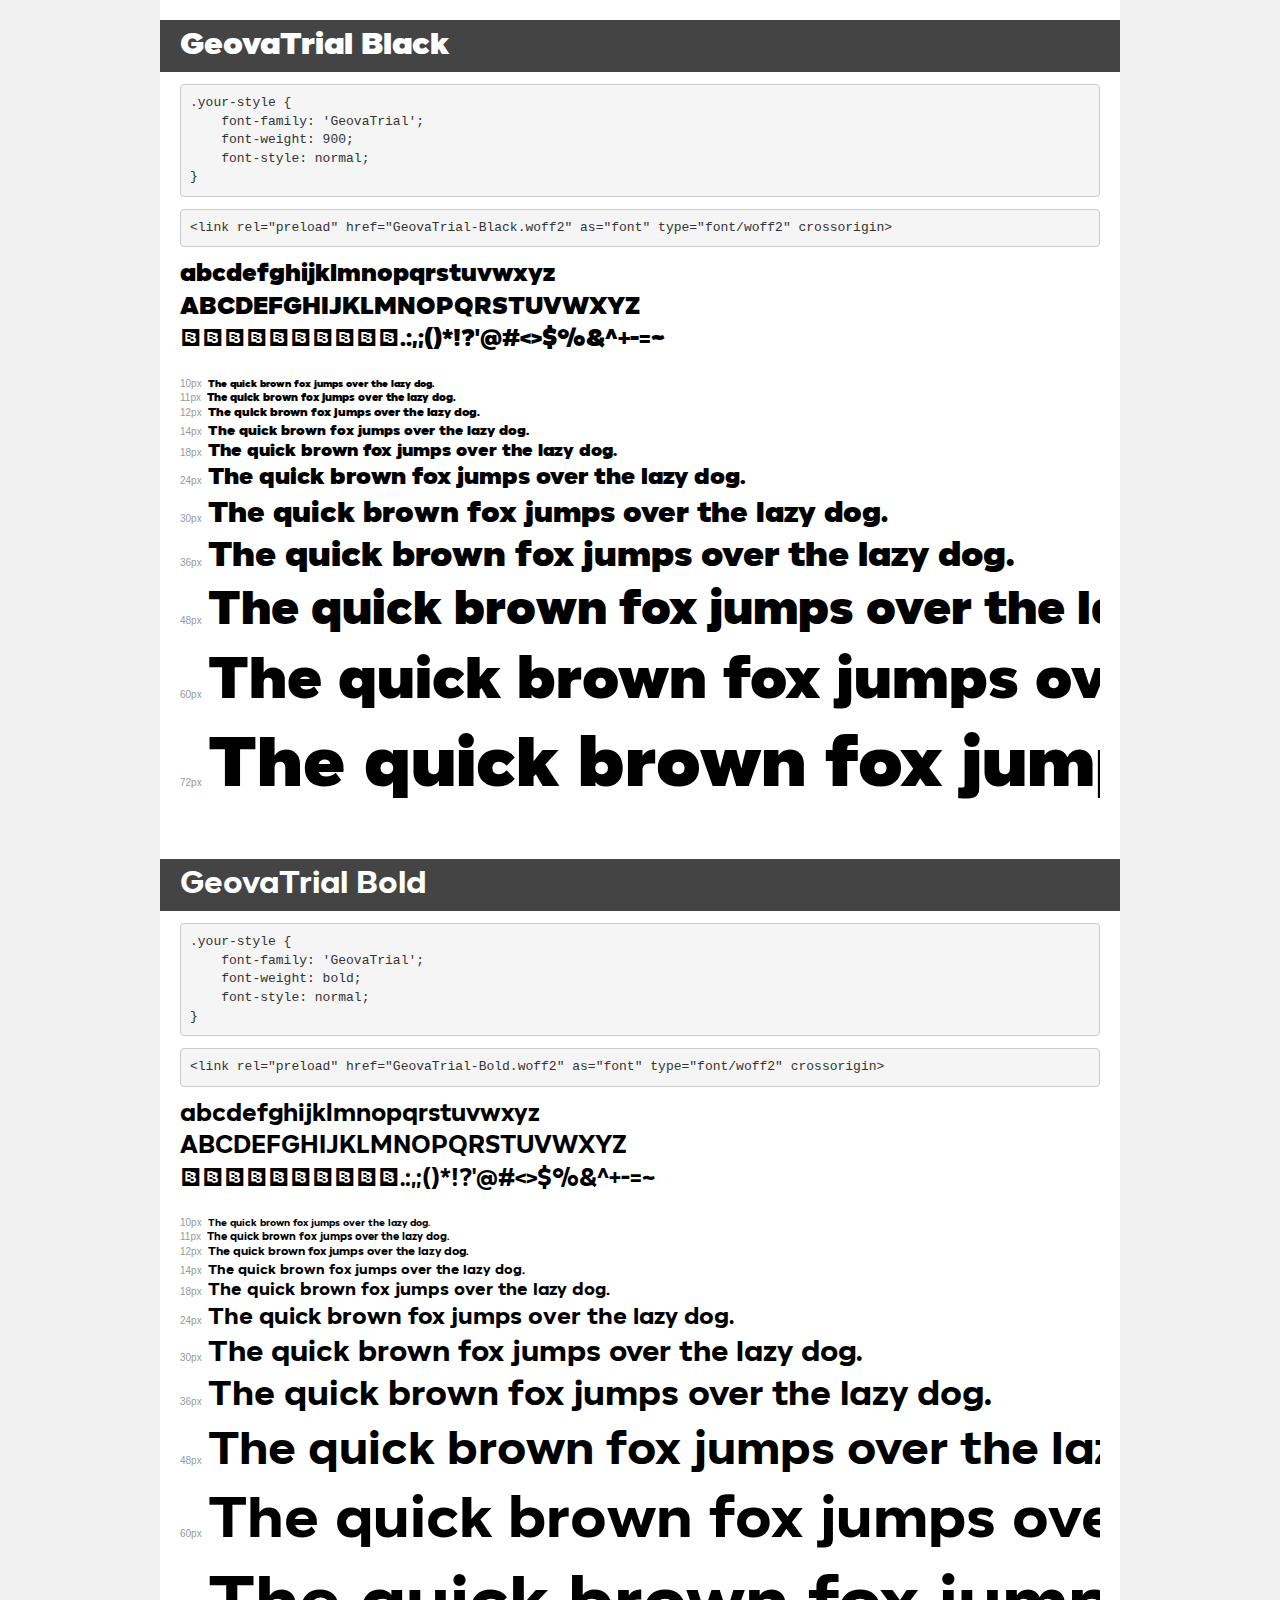
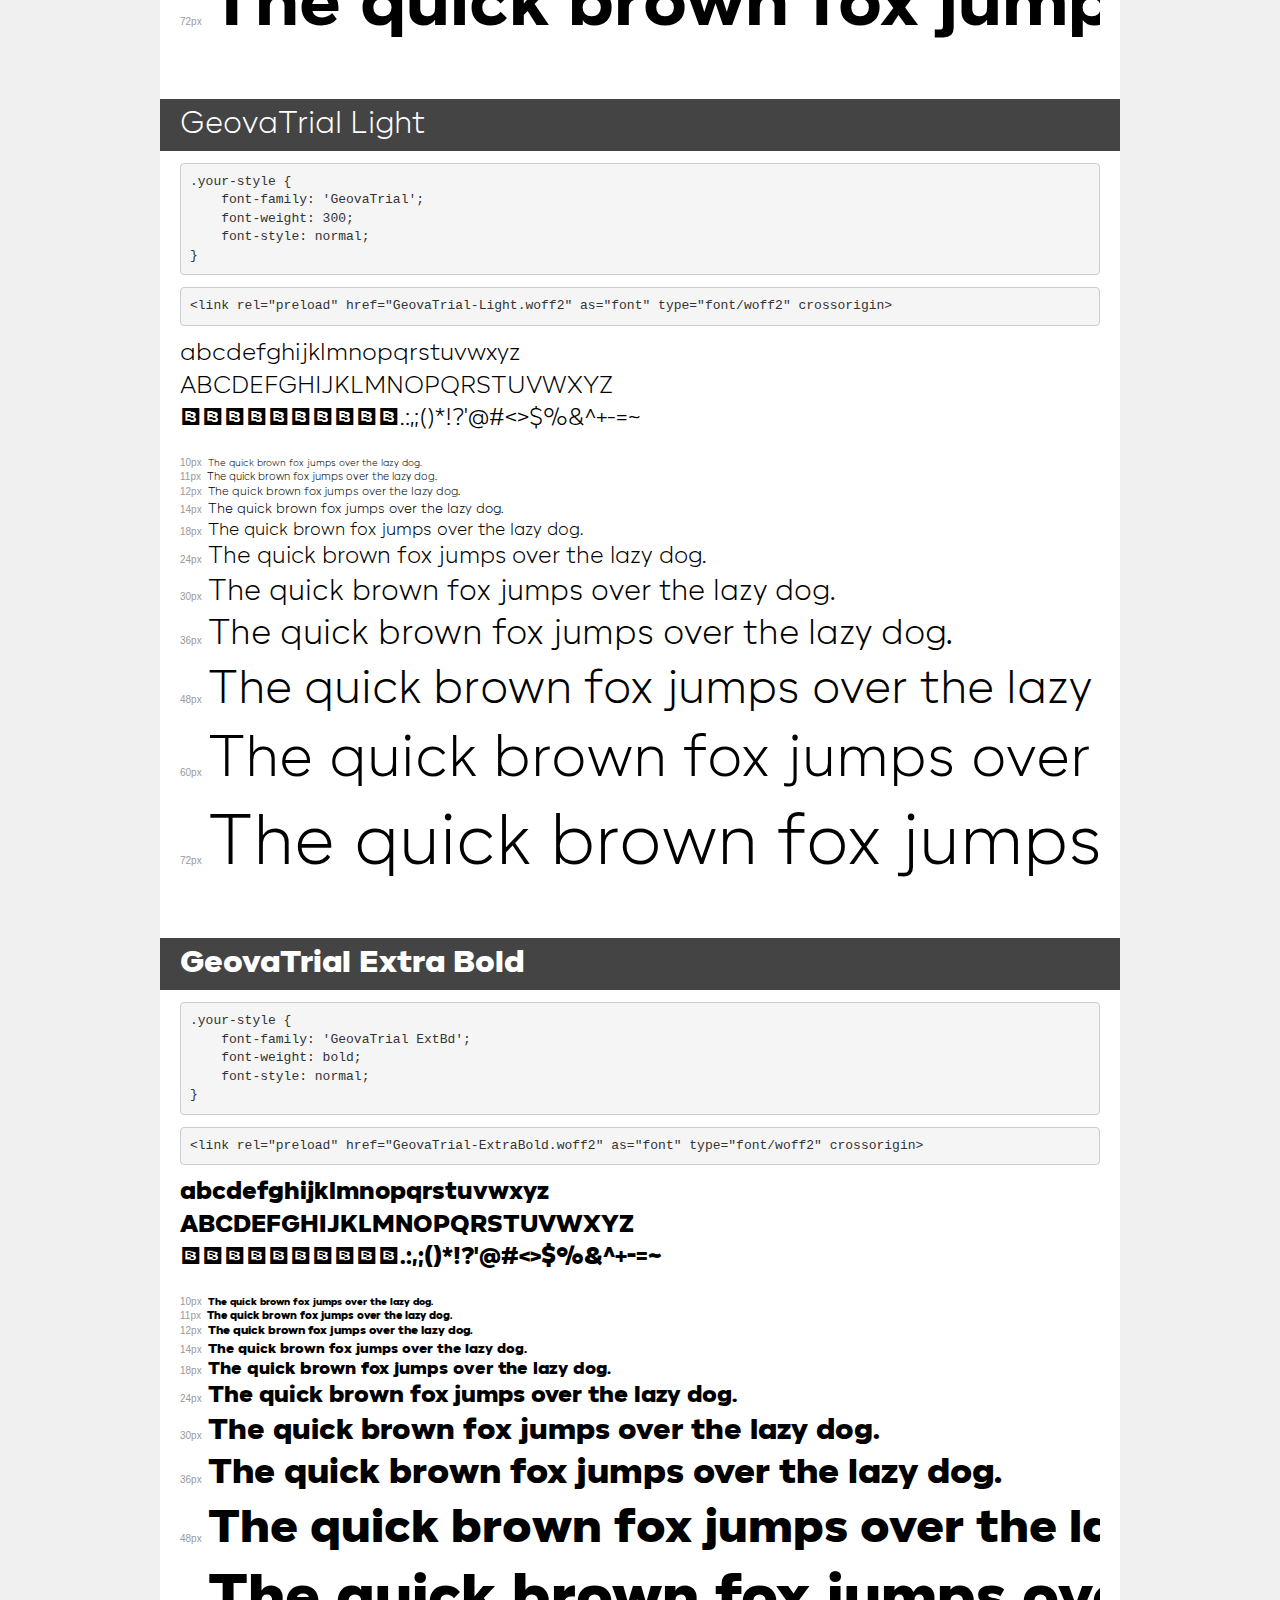
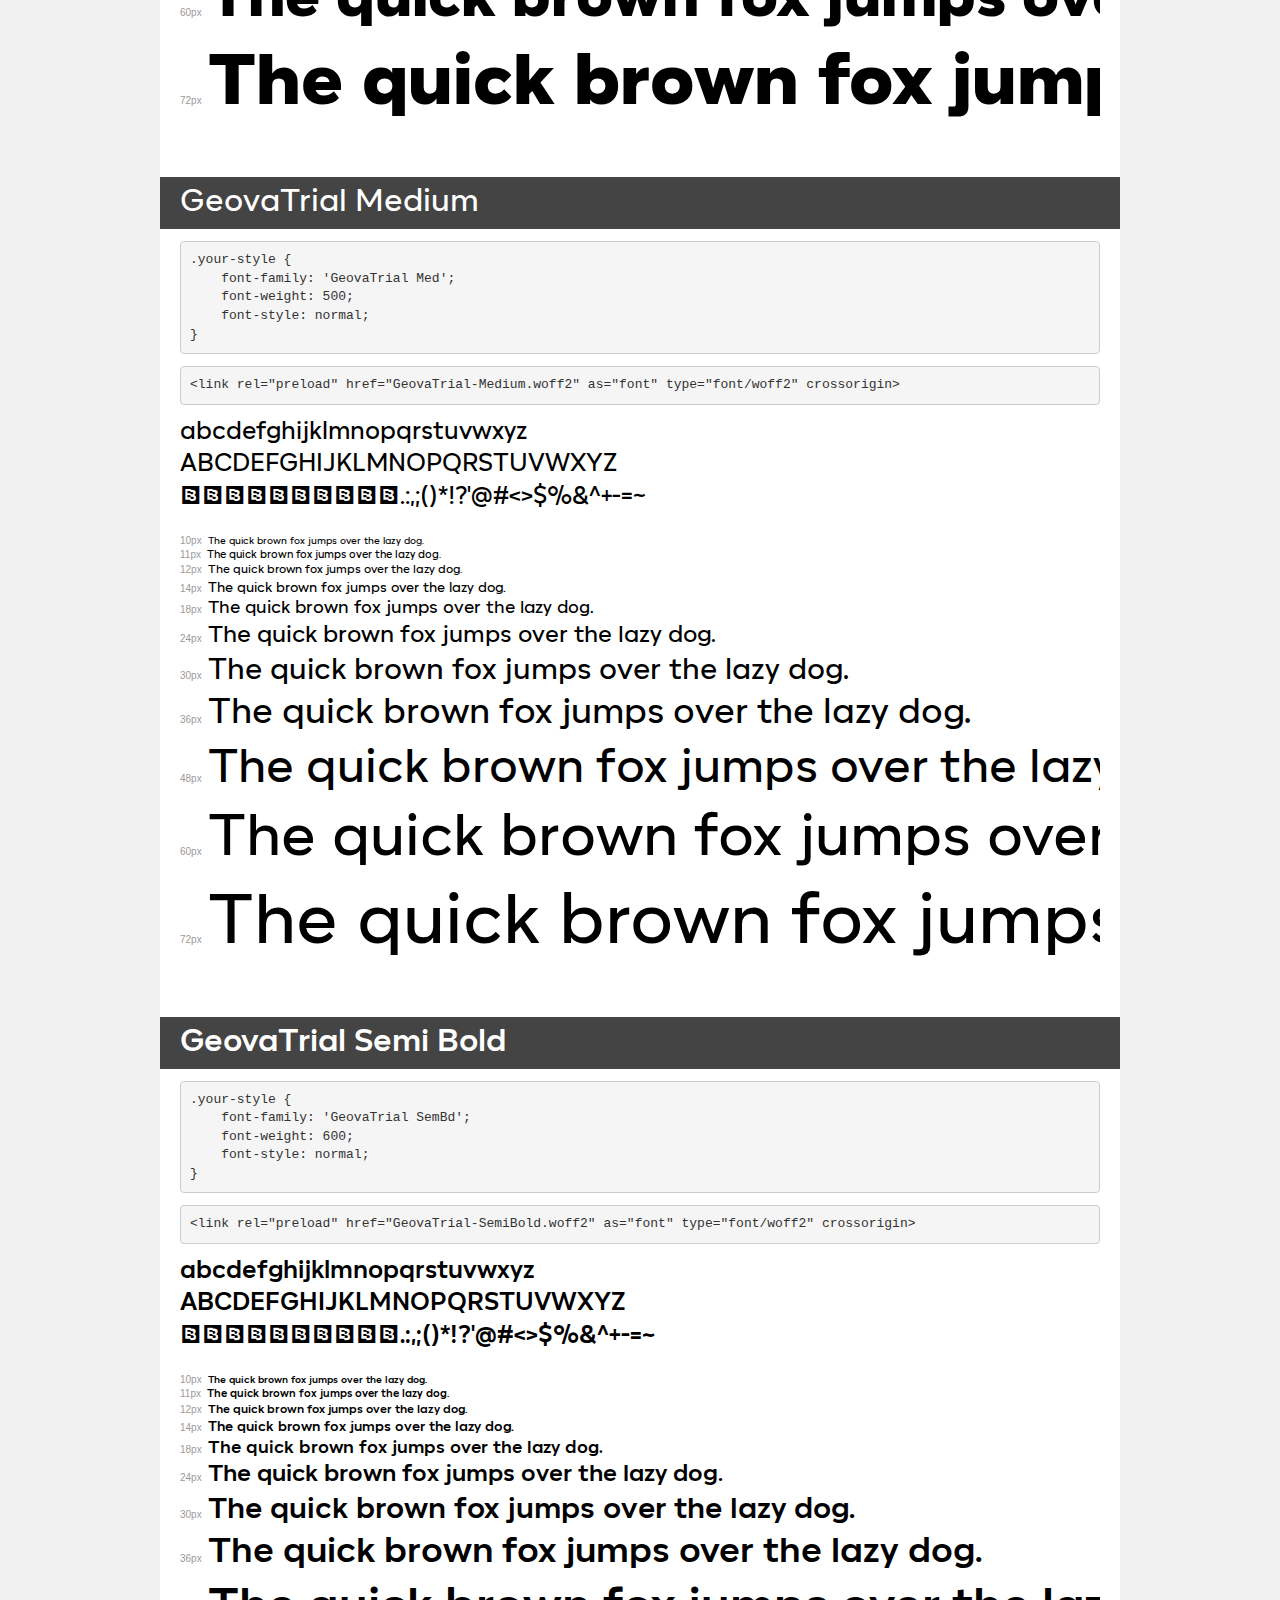
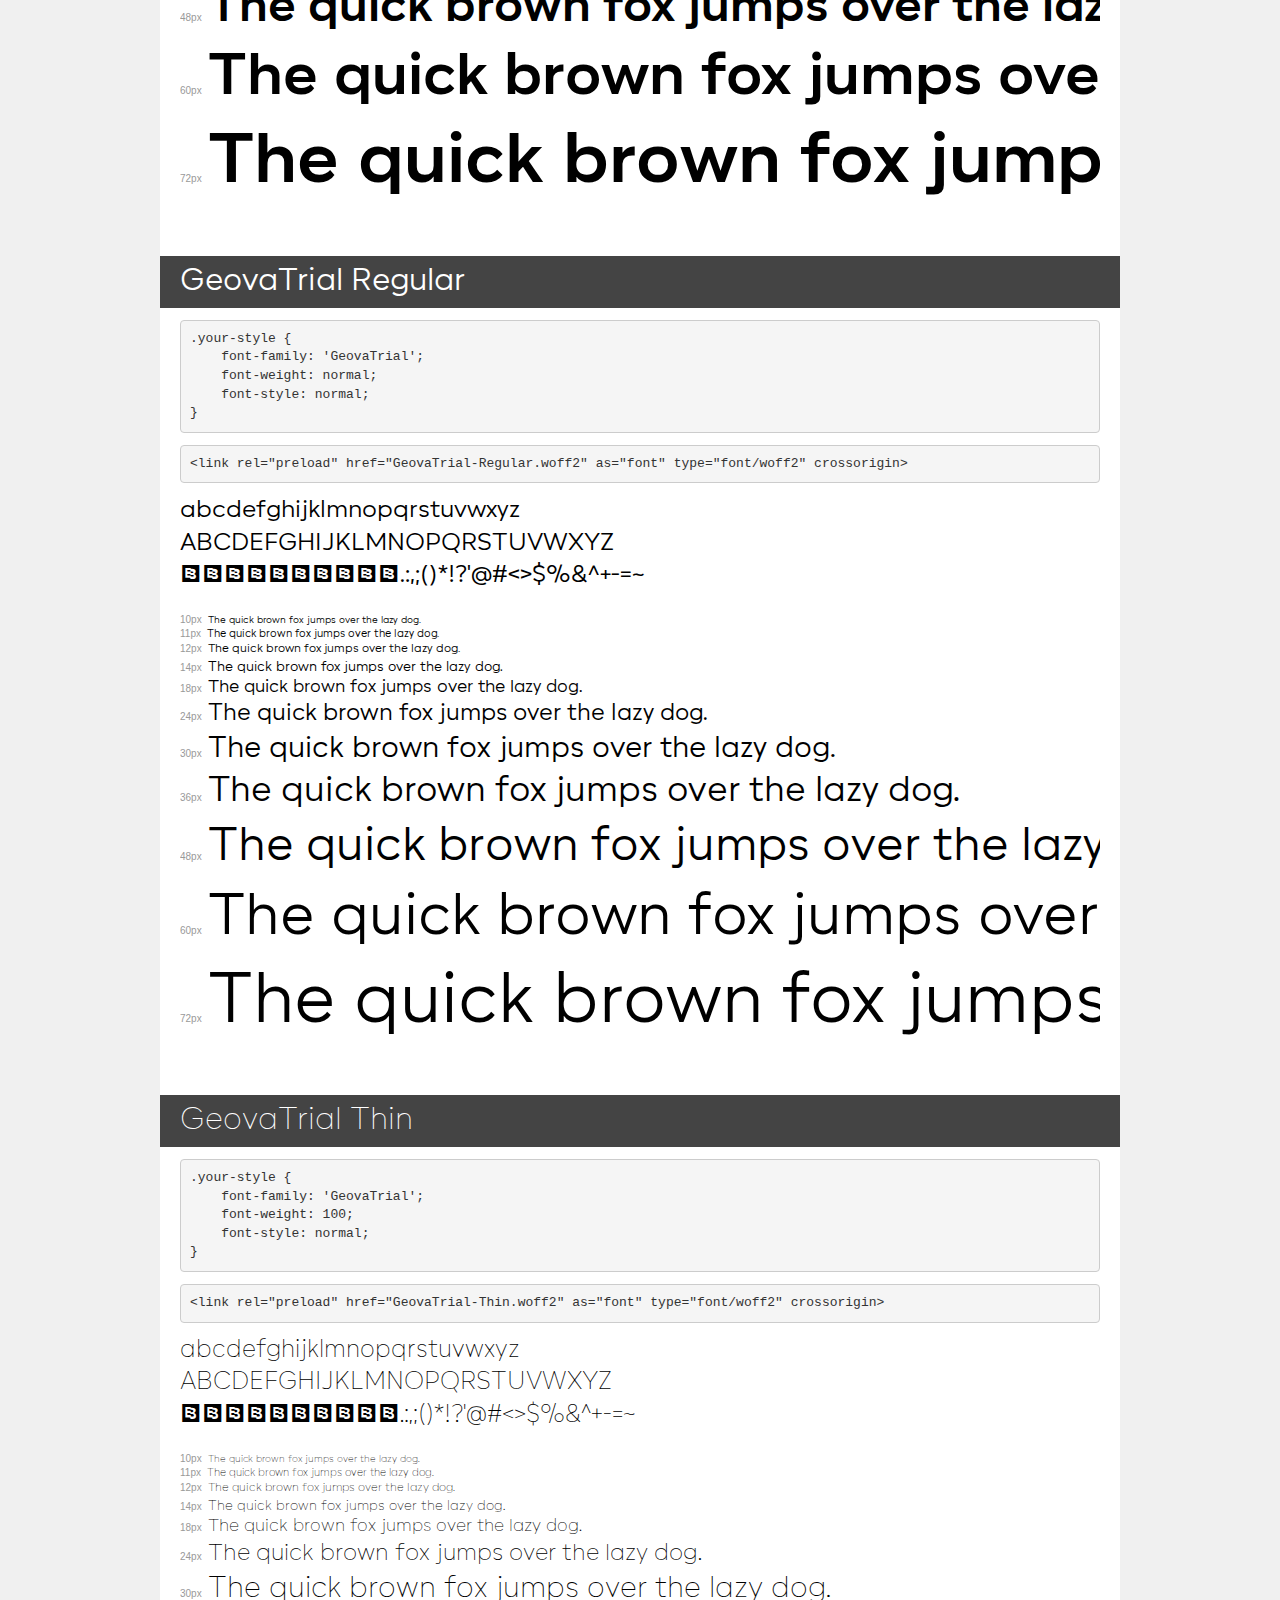
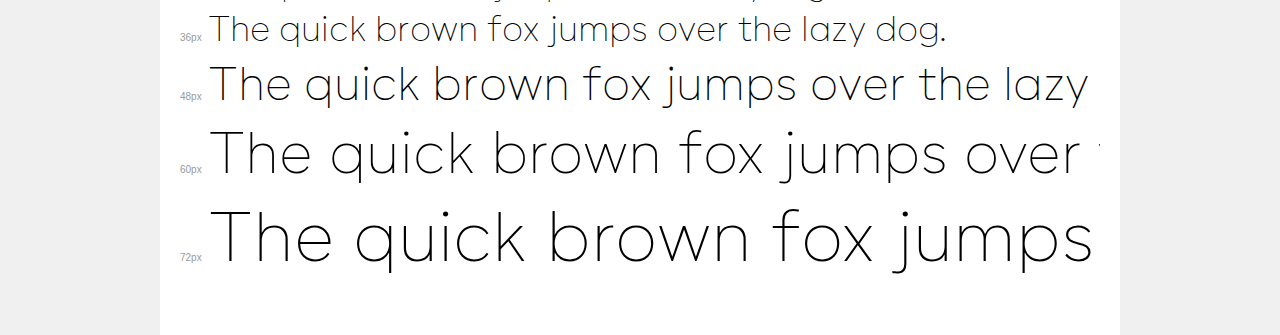
<file: fonts/demo.html>
<!DOCTYPE html>
<html lang="en">
<head>
    <meta charset="utf-8">
    <meta http-equiv="X-UA-Compatible" content="IE=edge">
    <meta name="viewport" content="width=device-width, initial-scale=1">
    <meta name="robots" content="noindex, noarchive">
    <meta name="format-detection" content="telephone=no">
    <title>Transfonter demo</title>
    <link href="stylesheet.css" rel="stylesheet">
    <style>
        /*
        http://meyerweb.com/eric/tools/css/reset/
        v2.0 | 20110126
        License: none (public domain)
        */
        html, body, div, span, applet, object, iframe,
        h1, h2, h3, h4, h5, h6, p, blockquote, pre,
        a, abbr, acronym, address, big, cite, code,
        del, dfn, em, img, ins, kbd, q, s, samp,
        small, strike, strong, sub, sup, tt, var,
        b, u, i, center,
        dl, dt, dd, ol, ul, li,
        fieldset, form, label, legend,
        table, caption, tbody, tfoot, thead, tr, th, td,
        article, aside, canvas, details, embed,
        figure, figcaption, footer, header, hgroup,
        menu, nav, output, ruby, section, summary,
        time, mark, audio, video {
            margin: 0;
            padding: 0;
            border: 0;
            font-size: 100%;
            font: inherit;
            vertical-align: baseline;
        }
        /* HTML5 display-role reset for older browsers */
        article, aside, details, figcaption, figure,
        footer, header, hgroup, menu, nav, section {
            display: block;
        }
        body {
            line-height: 1;
        }
        ol, ul {
            list-style: none;
        }
        blockquote, q {
            quotes: none;
        }
        blockquote:before, blockquote:after,
        q:before, q:after {
            content: '';
            content: none;
        }
        table {
            border-collapse: collapse;
            border-spacing: 0;
        }
        /* demo styles */
        body {
            background: #f0f0f0;
            color: #000;
        }
        .page {
            background: #fff;
            width: 920px;
            margin: 0 auto;
            padding: 20px 20px 0 20px;
            overflow: hidden;
        }
        .font-container {
            overflow-x: auto;
            overflow-y: hidden;
            margin-bottom: 40px;
            line-height: 1.3;
            white-space: nowrap;
            padding-bottom: 5px;
        }
        h1 {
            position: relative;
            background: #444;
            font-size: 32px;
            color: #fff;
            padding: 10px 20px;
            margin: 0 -20px 12px -20px;
        }
        .letters {
            font-size: 25px;
            margin-bottom: 20px;
        }
        .s10:before {
            content: '10px';
        }
        .s11:before {
            content: '11px';
        }
        .s12:before {
            content: '12px';
        }
        .s14:before {
            content: '14px';
        }
        .s18:before {
            content: '18px';
        }
        .s24:before {
            content: '24px';
        }
        .s30:before {
            content: '30px';
        }
        .s36:before {
            content: '36px';
        }
        .s48:before {
            content: '48px';
        }
        .s60:before {
            content: '60px';
        }
        .s72:before {
            content: '72px';
        }
        .s10:before, .s11:before, .s12:before, .s14:before,
        .s18:before, .s24:before, .s30:before, .s36:before,
        .s48:before, .s60:before, .s72:before {
            font-family: Arial, sans-serif;
            font-size: 10px;
            font-weight: normal;
            font-style: normal;
            color: #999;
            padding-right: 6px;
        }
        pre {
            display: block;
            padding: 9px;
            margin: 0 0 12px;
            font-family: Monaco, Menlo, Consolas, "Courier New", monospace;
            font-size: 13px;
            line-height: 1.428571429;
            color: #333;
            font-weight: normal;
            font-style: normal;
            background-color: #f5f5f5;
            border: 1px solid #ccc;
            overflow-x: auto;
            border-radius: 4px;
        }
        /* responsive */
        @media (max-width: 959px) {
            .page {
                width: auto;
                margin: 0;
            }
        }
    </style>
</head>
<body>
<div class="page">
    <div class="demo">
        <h1 style="font-family: 'GeovaTrial'; font-weight: 900; font-style: normal;">GeovaTrial Black</h1>
        <pre title="Usage">.your-style {
    font-family: 'GeovaTrial';
    font-weight: 900;
    font-style: normal;
}</pre>
        <pre title="Preload (optional)">
&lt;link rel=&quot;preload&quot; href=&quot;GeovaTrial-Black.woff2&quot; as=&quot;font&quot; type=&quot;font/woff2&quot; crossorigin&gt;</pre>
        <div class="font-container" style="font-family: 'GeovaTrial'; font-weight: 900; font-style: normal;">
            <p class="letters">
                abcdefghijklmnopqrstuvwxyz<br>
ABCDEFGHIJKLMNOPQRSTUVWXYZ<br>
                0123456789.:,;()*!?'@#&lt;&gt;$%&^+-=~
            </p>
            <p class="s10" style="font-size: 10px;">The quick brown fox jumps over the lazy dog.</p>
            <p class="s11" style="font-size: 11px;">The quick brown fox jumps over the lazy dog.</p>
            <p class="s12" style="font-size: 12px;">The quick brown fox jumps over the lazy dog.</p>
            <p class="s14" style="font-size: 14px;">The quick brown fox jumps over the lazy dog.</p>
            <p class="s18" style="font-size: 18px;">The quick brown fox jumps over the lazy dog.</p>
            <p class="s24" style="font-size: 24px;">The quick brown fox jumps over the lazy dog.</p>
            <p class="s30" style="font-size: 30px;">The quick brown fox jumps over the lazy dog.</p>
            <p class="s36" style="font-size: 36px;">The quick brown fox jumps over the lazy dog.</p>
            <p class="s48" style="font-size: 48px;">The quick brown fox jumps over the lazy dog.</p>
            <p class="s60" style="font-size: 60px;">The quick brown fox jumps over the lazy dog.</p>
            <p class="s72" style="font-size: 72px;">The quick brown fox jumps over the lazy dog.</p>
        </div>
    </div>

    <div class="demo">
        <h1 style="font-family: 'GeovaTrial'; font-weight: bold; font-style: normal;">GeovaTrial Bold</h1>
        <pre title="Usage">.your-style {
    font-family: 'GeovaTrial';
    font-weight: bold;
    font-style: normal;
}</pre>
        <pre title="Preload (optional)">
&lt;link rel=&quot;preload&quot; href=&quot;GeovaTrial-Bold.woff2&quot; as=&quot;font&quot; type=&quot;font/woff2&quot; crossorigin&gt;</pre>
        <div class="font-container" style="font-family: 'GeovaTrial'; font-weight: bold; font-style: normal;">
            <p class="letters">
                abcdefghijklmnopqrstuvwxyz<br>
ABCDEFGHIJKLMNOPQRSTUVWXYZ<br>
                0123456789.:,;()*!?'@#&lt;&gt;$%&^+-=~
            </p>
            <p class="s10" style="font-size: 10px;">The quick brown fox jumps over the lazy dog.</p>
            <p class="s11" style="font-size: 11px;">The quick brown fox jumps over the lazy dog.</p>
            <p class="s12" style="font-size: 12px;">The quick brown fox jumps over the lazy dog.</p>
            <p class="s14" style="font-size: 14px;">The quick brown fox jumps over the lazy dog.</p>
            <p class="s18" style="font-size: 18px;">The quick brown fox jumps over the lazy dog.</p>
            <p class="s24" style="font-size: 24px;">The quick brown fox jumps over the lazy dog.</p>
            <p class="s30" style="font-size: 30px;">The quick brown fox jumps over the lazy dog.</p>
            <p class="s36" style="font-size: 36px;">The quick brown fox jumps over the lazy dog.</p>
            <p class="s48" style="font-size: 48px;">The quick brown fox jumps over the lazy dog.</p>
            <p class="s60" style="font-size: 60px;">The quick brown fox jumps over the lazy dog.</p>
            <p class="s72" style="font-size: 72px;">The quick brown fox jumps over the lazy dog.</p>
        </div>
    </div>

    <div class="demo">
        <h1 style="font-family: 'GeovaTrial'; font-weight: 300; font-style: normal;">GeovaTrial Light</h1>
        <pre title="Usage">.your-style {
    font-family: 'GeovaTrial';
    font-weight: 300;
    font-style: normal;
}</pre>
        <pre title="Preload (optional)">
&lt;link rel=&quot;preload&quot; href=&quot;GeovaTrial-Light.woff2&quot; as=&quot;font&quot; type=&quot;font/woff2&quot; crossorigin&gt;</pre>
        <div class="font-container" style="font-family: 'GeovaTrial'; font-weight: 300; font-style: normal;">
            <p class="letters">
                abcdefghijklmnopqrstuvwxyz<br>
ABCDEFGHIJKLMNOPQRSTUVWXYZ<br>
                0123456789.:,;()*!?'@#&lt;&gt;$%&^+-=~
            </p>
            <p class="s10" style="font-size: 10px;">The quick brown fox jumps over the lazy dog.</p>
            <p class="s11" style="font-size: 11px;">The quick brown fox jumps over the lazy dog.</p>
            <p class="s12" style="font-size: 12px;">The quick brown fox jumps over the lazy dog.</p>
            <p class="s14" style="font-size: 14px;">The quick brown fox jumps over the lazy dog.</p>
            <p class="s18" style="font-size: 18px;">The quick brown fox jumps over the lazy dog.</p>
            <p class="s24" style="font-size: 24px;">The quick brown fox jumps over the lazy dog.</p>
            <p class="s30" style="font-size: 30px;">The quick brown fox jumps over the lazy dog.</p>
            <p class="s36" style="font-size: 36px;">The quick brown fox jumps over the lazy dog.</p>
            <p class="s48" style="font-size: 48px;">The quick brown fox jumps over the lazy dog.</p>
            <p class="s60" style="font-size: 60px;">The quick brown fox jumps over the lazy dog.</p>
            <p class="s72" style="font-size: 72px;">The quick brown fox jumps over the lazy dog.</p>
        </div>
    </div>

    <div class="demo">
        <h1 style="font-family: 'GeovaTrial ExtBd'; font-weight: bold; font-style: normal;">GeovaTrial Extra Bold</h1>
        <pre title="Usage">.your-style {
    font-family: 'GeovaTrial ExtBd';
    font-weight: bold;
    font-style: normal;
}</pre>
        <pre title="Preload (optional)">
&lt;link rel=&quot;preload&quot; href=&quot;GeovaTrial-ExtraBold.woff2&quot; as=&quot;font&quot; type=&quot;font/woff2&quot; crossorigin&gt;</pre>
        <div class="font-container" style="font-family: 'GeovaTrial ExtBd'; font-weight: bold; font-style: normal;">
            <p class="letters">
                abcdefghijklmnopqrstuvwxyz<br>
ABCDEFGHIJKLMNOPQRSTUVWXYZ<br>
                0123456789.:,;()*!?'@#&lt;&gt;$%&^+-=~
            </p>
            <p class="s10" style="font-size: 10px;">The quick brown fox jumps over the lazy dog.</p>
            <p class="s11" style="font-size: 11px;">The quick brown fox jumps over the lazy dog.</p>
            <p class="s12" style="font-size: 12px;">The quick brown fox jumps over the lazy dog.</p>
            <p class="s14" style="font-size: 14px;">The quick brown fox jumps over the lazy dog.</p>
            <p class="s18" style="font-size: 18px;">The quick brown fox jumps over the lazy dog.</p>
            <p class="s24" style="font-size: 24px;">The quick brown fox jumps over the lazy dog.</p>
            <p class="s30" style="font-size: 30px;">The quick brown fox jumps over the lazy dog.</p>
            <p class="s36" style="font-size: 36px;">The quick brown fox jumps over the lazy dog.</p>
            <p class="s48" style="font-size: 48px;">The quick brown fox jumps over the lazy dog.</p>
            <p class="s60" style="font-size: 60px;">The quick brown fox jumps over the lazy dog.</p>
            <p class="s72" style="font-size: 72px;">The quick brown fox jumps over the lazy dog.</p>
        </div>
    </div>

    <div class="demo">
        <h1 style="font-family: 'GeovaTrial Med'; font-weight: 500; font-style: normal;">GeovaTrial Medium</h1>
        <pre title="Usage">.your-style {
    font-family: 'GeovaTrial Med';
    font-weight: 500;
    font-style: normal;
}</pre>
        <pre title="Preload (optional)">
&lt;link rel=&quot;preload&quot; href=&quot;GeovaTrial-Medium.woff2&quot; as=&quot;font&quot; type=&quot;font/woff2&quot; crossorigin&gt;</pre>
        <div class="font-container" style="font-family: 'GeovaTrial Med'; font-weight: 500; font-style: normal;">
            <p class="letters">
                abcdefghijklmnopqrstuvwxyz<br>
ABCDEFGHIJKLMNOPQRSTUVWXYZ<br>
                0123456789.:,;()*!?'@#&lt;&gt;$%&^+-=~
            </p>
            <p class="s10" style="font-size: 10px;">The quick brown fox jumps over the lazy dog.</p>
            <p class="s11" style="font-size: 11px;">The quick brown fox jumps over the lazy dog.</p>
            <p class="s12" style="font-size: 12px;">The quick brown fox jumps over the lazy dog.</p>
            <p class="s14" style="font-size: 14px;">The quick brown fox jumps over the lazy dog.</p>
            <p class="s18" style="font-size: 18px;">The quick brown fox jumps over the lazy dog.</p>
            <p class="s24" style="font-size: 24px;">The quick brown fox jumps over the lazy dog.</p>
            <p class="s30" style="font-size: 30px;">The quick brown fox jumps over the lazy dog.</p>
            <p class="s36" style="font-size: 36px;">The quick brown fox jumps over the lazy dog.</p>
            <p class="s48" style="font-size: 48px;">The quick brown fox jumps over the lazy dog.</p>
            <p class="s60" style="font-size: 60px;">The quick brown fox jumps over the lazy dog.</p>
            <p class="s72" style="font-size: 72px;">The quick brown fox jumps over the lazy dog.</p>
        </div>
    </div>

    <div class="demo">
        <h1 style="font-family: 'GeovaTrial SemBd'; font-weight: 600; font-style: normal;">GeovaTrial Semi Bold</h1>
        <pre title="Usage">.your-style {
    font-family: 'GeovaTrial SemBd';
    font-weight: 600;
    font-style: normal;
}</pre>
        <pre title="Preload (optional)">
&lt;link rel=&quot;preload&quot; href=&quot;GeovaTrial-SemiBold.woff2&quot; as=&quot;font&quot; type=&quot;font/woff2&quot; crossorigin&gt;</pre>
        <div class="font-container" style="font-family: 'GeovaTrial SemBd'; font-weight: 600; font-style: normal;">
            <p class="letters">
                abcdefghijklmnopqrstuvwxyz<br>
ABCDEFGHIJKLMNOPQRSTUVWXYZ<br>
                0123456789.:,;()*!?'@#&lt;&gt;$%&^+-=~
            </p>
            <p class="s10" style="font-size: 10px;">The quick brown fox jumps over the lazy dog.</p>
            <p class="s11" style="font-size: 11px;">The quick brown fox jumps over the lazy dog.</p>
            <p class="s12" style="font-size: 12px;">The quick brown fox jumps over the lazy dog.</p>
            <p class="s14" style="font-size: 14px;">The quick brown fox jumps over the lazy dog.</p>
            <p class="s18" style="font-size: 18px;">The quick brown fox jumps over the lazy dog.</p>
            <p class="s24" style="font-size: 24px;">The quick brown fox jumps over the lazy dog.</p>
            <p class="s30" style="font-size: 30px;">The quick brown fox jumps over the lazy dog.</p>
            <p class="s36" style="font-size: 36px;">The quick brown fox jumps over the lazy dog.</p>
            <p class="s48" style="font-size: 48px;">The quick brown fox jumps over the lazy dog.</p>
            <p class="s60" style="font-size: 60px;">The quick brown fox jumps over the lazy dog.</p>
            <p class="s72" style="font-size: 72px;">The quick brown fox jumps over the lazy dog.</p>
        </div>
    </div>

    <div class="demo">
        <h1 style="font-family: 'GeovaTrial'; font-weight: normal; font-style: normal;">GeovaTrial Regular</h1>
        <pre title="Usage">.your-style {
    font-family: 'GeovaTrial';
    font-weight: normal;
    font-style: normal;
}</pre>
        <pre title="Preload (optional)">
&lt;link rel=&quot;preload&quot; href=&quot;GeovaTrial-Regular.woff2&quot; as=&quot;font&quot; type=&quot;font/woff2&quot; crossorigin&gt;</pre>
        <div class="font-container" style="font-family: 'GeovaTrial'; font-weight: normal; font-style: normal;">
            <p class="letters">
                abcdefghijklmnopqrstuvwxyz<br>
ABCDEFGHIJKLMNOPQRSTUVWXYZ<br>
                0123456789.:,;()*!?'@#&lt;&gt;$%&^+-=~
            </p>
            <p class="s10" style="font-size: 10px;">The quick brown fox jumps over the lazy dog.</p>
            <p class="s11" style="font-size: 11px;">The quick brown fox jumps over the lazy dog.</p>
            <p class="s12" style="font-size: 12px;">The quick brown fox jumps over the lazy dog.</p>
            <p class="s14" style="font-size: 14px;">The quick brown fox jumps over the lazy dog.</p>
            <p class="s18" style="font-size: 18px;">The quick brown fox jumps over the lazy dog.</p>
            <p class="s24" style="font-size: 24px;">The quick brown fox jumps over the lazy dog.</p>
            <p class="s30" style="font-size: 30px;">The quick brown fox jumps over the lazy dog.</p>
            <p class="s36" style="font-size: 36px;">The quick brown fox jumps over the lazy dog.</p>
            <p class="s48" style="font-size: 48px;">The quick brown fox jumps over the lazy dog.</p>
            <p class="s60" style="font-size: 60px;">The quick brown fox jumps over the lazy dog.</p>
            <p class="s72" style="font-size: 72px;">The quick brown fox jumps over the lazy dog.</p>
        </div>
    </div>

    <div class="demo">
        <h1 style="font-family: 'GeovaTrial'; font-weight: 100; font-style: normal;">GeovaTrial Thin</h1>
        <pre title="Usage">.your-style {
    font-family: 'GeovaTrial';
    font-weight: 100;
    font-style: normal;
}</pre>
        <pre title="Preload (optional)">
&lt;link rel=&quot;preload&quot; href=&quot;GeovaTrial-Thin.woff2&quot; as=&quot;font&quot; type=&quot;font/woff2&quot; crossorigin&gt;</pre>
        <div class="font-container" style="font-family: 'GeovaTrial'; font-weight: 100; font-style: normal;">
            <p class="letters">
                abcdefghijklmnopqrstuvwxyz<br>
ABCDEFGHIJKLMNOPQRSTUVWXYZ<br>
                0123456789.:,;()*!?'@#&lt;&gt;$%&^+-=~
            </p>
            <p class="s10" style="font-size: 10px;">The quick brown fox jumps over the lazy dog.</p>
            <p class="s11" style="font-size: 11px;">The quick brown fox jumps over the lazy dog.</p>
            <p class="s12" style="font-size: 12px;">The quick brown fox jumps over the lazy dog.</p>
            <p class="s14" style="font-size: 14px;">The quick brown fox jumps over the lazy dog.</p>
            <p class="s18" style="font-size: 18px;">The quick brown fox jumps over the lazy dog.</p>
            <p class="s24" style="font-size: 24px;">The quick brown fox jumps over the lazy dog.</p>
            <p class="s30" style="font-size: 30px;">The quick brown fox jumps over the lazy dog.</p>
            <p class="s36" style="font-size: 36px;">The quick brown fox jumps over the lazy dog.</p>
            <p class="s48" style="font-size: 48px;">The quick brown fox jumps over the lazy dog.</p>
            <p class="s60" style="font-size: 60px;">The quick brown fox jumps over the lazy dog.</p>
            <p class="s72" style="font-size: 72px;">The quick brown fox jumps over the lazy dog.</p>
        </div>
    </div>

</div>
</body>
</html>
</file>
<file: fonts/stylesheet.css>
@font-face {
    font-family: 'GeovaTrial';
    src: url('GeovaTrial-Black.woff2') format('woff2'),
        url('GeovaTrial-Black.woff') format('woff');
    font-weight: 900;
    font-style: normal;
    font-display: swap;
}

@font-face {
    font-family: 'GeovaTrial';
    src: url('GeovaTrial-Bold.woff2') format('woff2'),
        url('GeovaTrial-Bold.woff') format('woff');
    font-weight: bold;
    font-style: normal;
    font-display: swap;
}

@font-face {
    font-family: 'GeovaTrial';
    src: url('GeovaTrial-Light.woff2') format('woff2'),
        url('GeovaTrial-Light.woff') format('woff');
    font-weight: 300;
    font-style: normal;
    font-display: swap;
}

@font-face {
    font-family: 'GeovaTrial ExtBd';
    src: url('GeovaTrial-ExtraBold.woff2') format('woff2'),
        url('GeovaTrial-ExtraBold.woff') format('woff');
    font-weight: bold;
    font-style: normal;
    font-display: swap;
}

@font-face {
    font-family: 'GeovaTrial Med';
    src: url('GeovaTrial-Medium.woff2') format('woff2'),
        url('GeovaTrial-Medium.woff') format('woff');
    font-weight: 500;
    font-style: normal;
    font-display: swap;
}

@font-face {
    font-family: 'GeovaTrial SemBd';
    src: url('GeovaTrial-SemiBold.woff2') format('woff2'),
        url('GeovaTrial-SemiBold.woff') format('woff');
    font-weight: 600;
    font-style: normal;
    font-display: swap;
}

@font-face {
    font-family: 'GeovaTrial';
    src: url('GeovaTrial-Regular.woff2') format('woff2'),
        url('GeovaTrial-Regular.woff') format('woff');
    font-weight: normal;
    font-style: normal;
    font-display: swap;
}

@font-face {
    font-family: 'GeovaTrial';
    src: url('GeovaTrial-Thin.woff2') format('woff2'),
        url('GeovaTrial-Thin.woff') format('woff');
    font-weight: 100;
    font-style: normal;
    font-display: swap;
}
</file>
